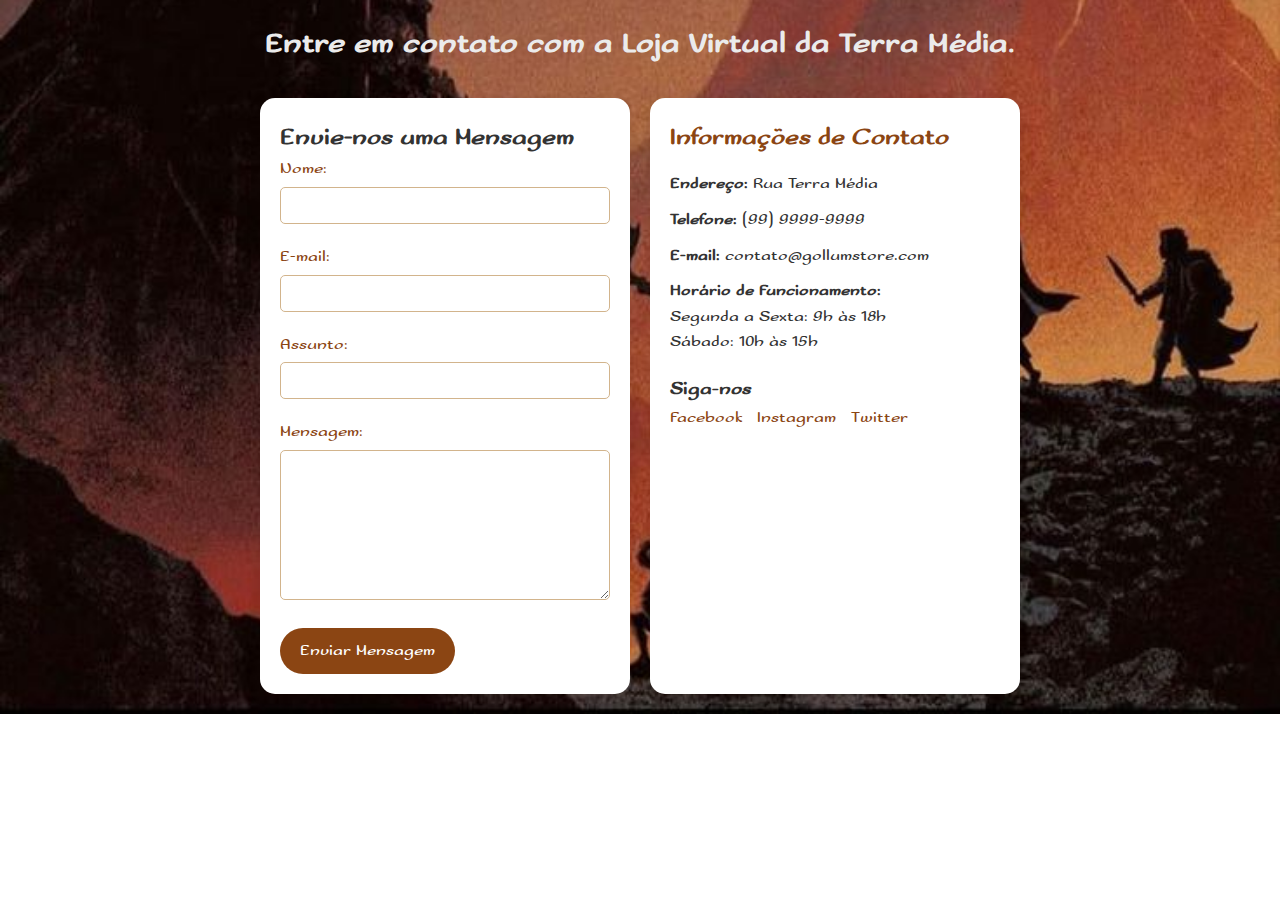
<file: contato.html>
<!DOCTYPE html>
<html lang="pt-BR">
  <head>
    <meta charset="UTF-8" />
    <meta name="viewport" content="width=device-width, initial-scale=1.0" />
    <link rel="stylesheet" href="./css/contato.css" />
    <title>Entre em contato</title>
  </head>
  <body>
    <div class="app">
      <h1>Entre em contato com a Loja Virtual da Terra Média.</h1>
      <div class="contact-wrapper">
        <div class="contact-form">
          <h2>Envie-nos uma Mensagem</h2>
          <form>
            <div class="form-group">
              <label for="name">Nome:</label>
              <input type="text" id="name" name="name" required />
            </div>
            <div class="form-group">
              <label for="email">E-mail:</label>
              <input type="email" id="email" name="email" required />
            </div>
            <div class="form-group">
              <label for="subject">Assunto:</label>
              <input type="text" id="subject" name="subject" required />
            </div>
            <div class="form-group">
              <label for="message">Mensagem:</label>
              <textarea id="message" name="message" required></textarea>
            </div>
            <button type="submit" class="btn">Enviar Mensagem</button>
          </form>
        </div>

        <div class="contact-info">
          <h2>Informações de Contato</h2>
          <p><strong>Endereço:</strong> Rua Terra Média</p>
          <p><strong>Telefone:</strong> (99) 9999-9999</p>
          <p><strong>E-mail:</strong> contato@gollumstore.com</p>
          <p>
            <strong>Horário de Funcionamento:</strong><br />
            Segunda a Sexta: 9h às 18h<br />
            Sábado: 10h às 15h
          </p>
          <div class="social-links">
            <h3>Siga-nos</h3>
            <a href="#facebook">Facebook</a>
            <a href="#instragram">Instagram</a>
            <a href="#twitter">Twitter</a>
          </div>
        </div>
      </div>
    </div>
  </body>
</html>
</file>
<file: css/contato.css>
@import url("https://fonts.googleapis.com/css2?family=Sofadi+One&display=swap");

:root {
  --bg-body: #f4e9d9;
  --bg-white: #ffffff;
  --font-primary: "Sofadi One", system-ui;
}

* {
  margin: 0;
  padding: 0;
  box-sizing: border-box;
}
body {
  color: #333;
  background: url('../assets/torre.jpeg') no-repeat center bottom;
  background-size: cover;
}

body, button {
  font: 400 1rem/1.6 var(--font-primary);
}

.app {
  max-width: 800px;
  margin: 0 auto;
  padding: 20px;
}
h1 {
  font-size: 30px;
  text-align: center;
  margin-bottom: 30px;
  color: #ebebeb;
}
.intro {
  text-align: center;
  margin-bottom: 30px;
  font-style: italic;
  color: #5E4531;
}
.contact-wrapper {
  display: flex;
  flex-wrap: wrap;
  gap: 20px;
}
.contact-form, .contact-info {
  flex: 1 1 300px;
  background: var(--bg-white);
  border-radius: 15px;
  padding: 20px;
  box-shadow: 0 4px 15px rgba(0,0,0,0.1);
}
.form-group {
  margin-bottom: 20px;
}
label {
  display: block;
  margin-bottom: 5px;
  color: #8B4513;
}
input, textarea {
  width: 100%;
  padding: 10px;
  border: 1px solid #D2B48C;
  border-radius: 5px;
  font-family: inherit;
}
textarea {
  height: 150px;
}
.btn {
  display: inline-block;
  background-color: #8B4513;
  color: #fff;
  padding: 10px 20px;
  text-decoration: none;
  border: none;
  border-radius: 50px;
  cursor: pointer;
  transition: background-color 0.3s ease;
}
.btn:hover {
  background-color: #6D370F;
}
.contact-info h2 {
  color: #8B4513;
  margin-bottom: 15px;
}
.contact-info p {
  margin-bottom: 10px;
}
.social-links {
  margin-top: 20px;
}
.social-links a {
  color: #8B4513;
  text-decoration: none;
  margin-right: 10px;
}
@media (max-width: 768px) {
  .contact-wrapper {
      flex-direction: column;
  }
}
</file>
